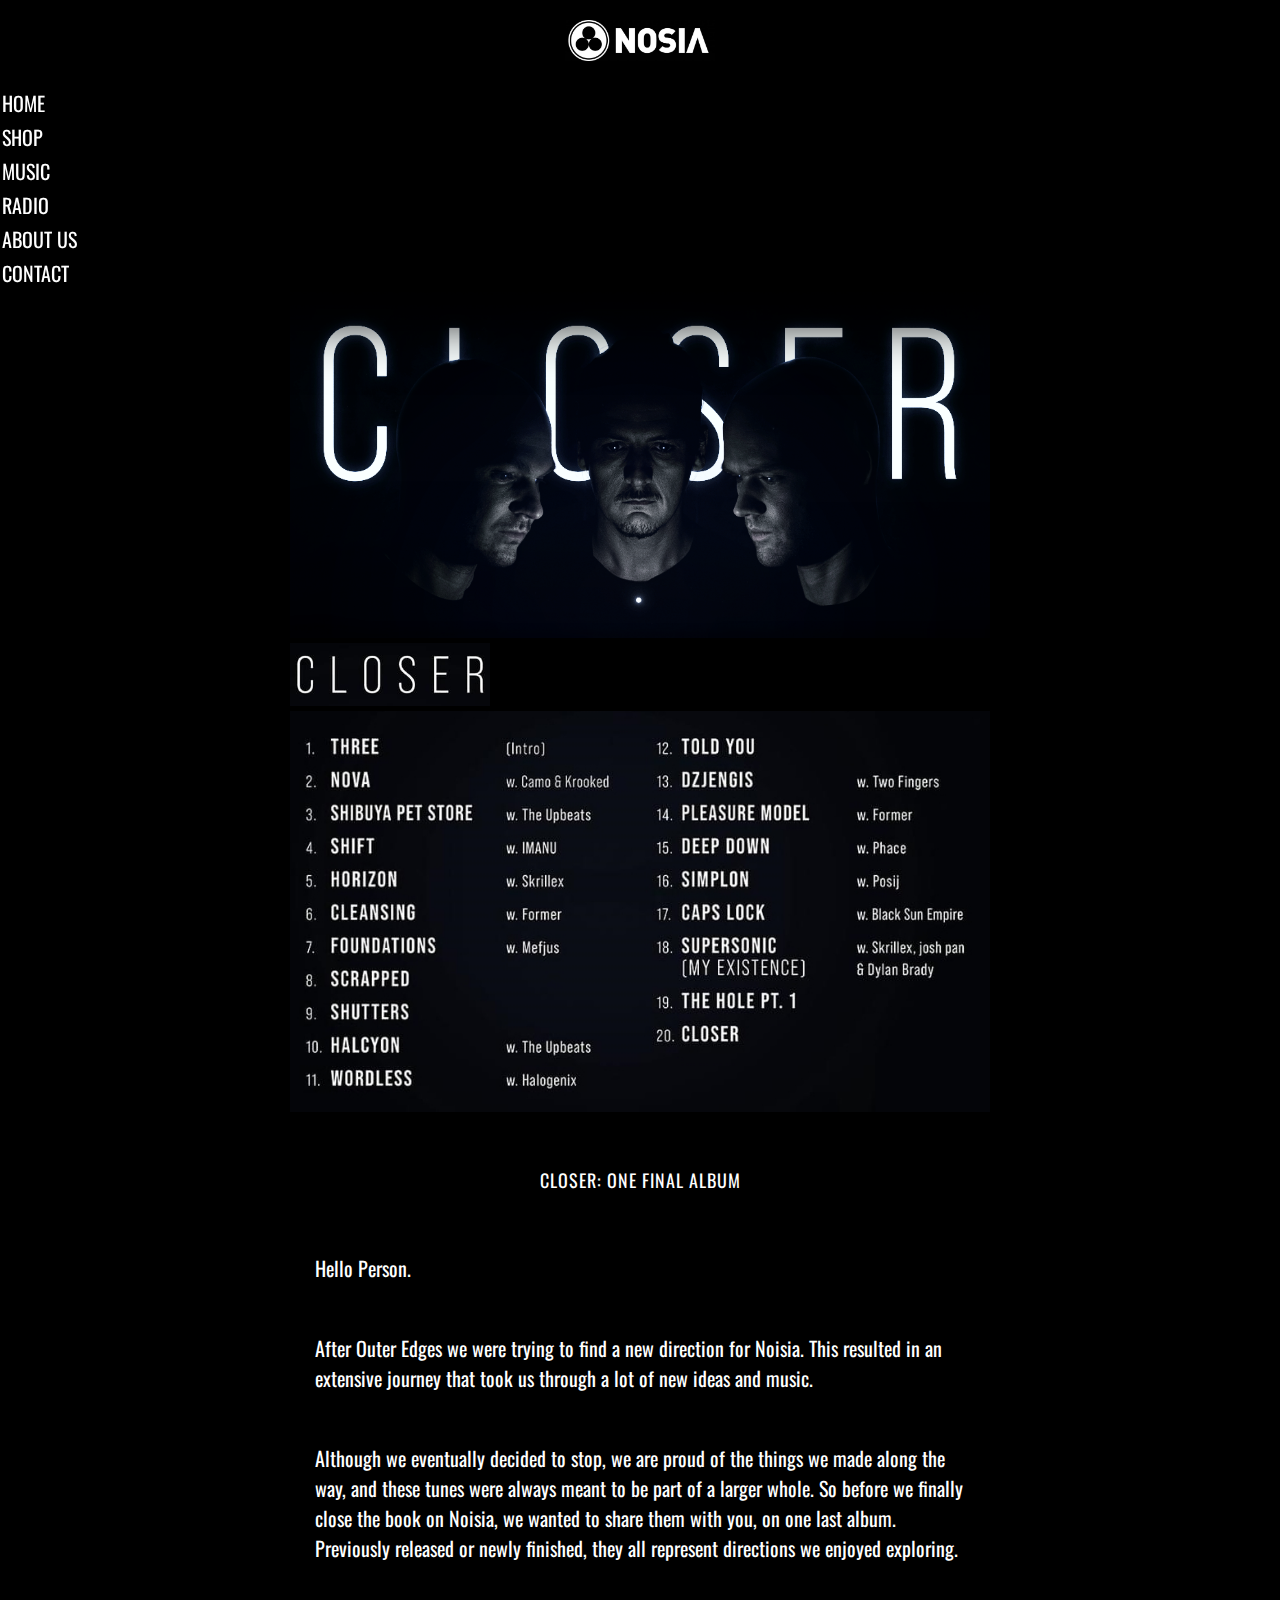
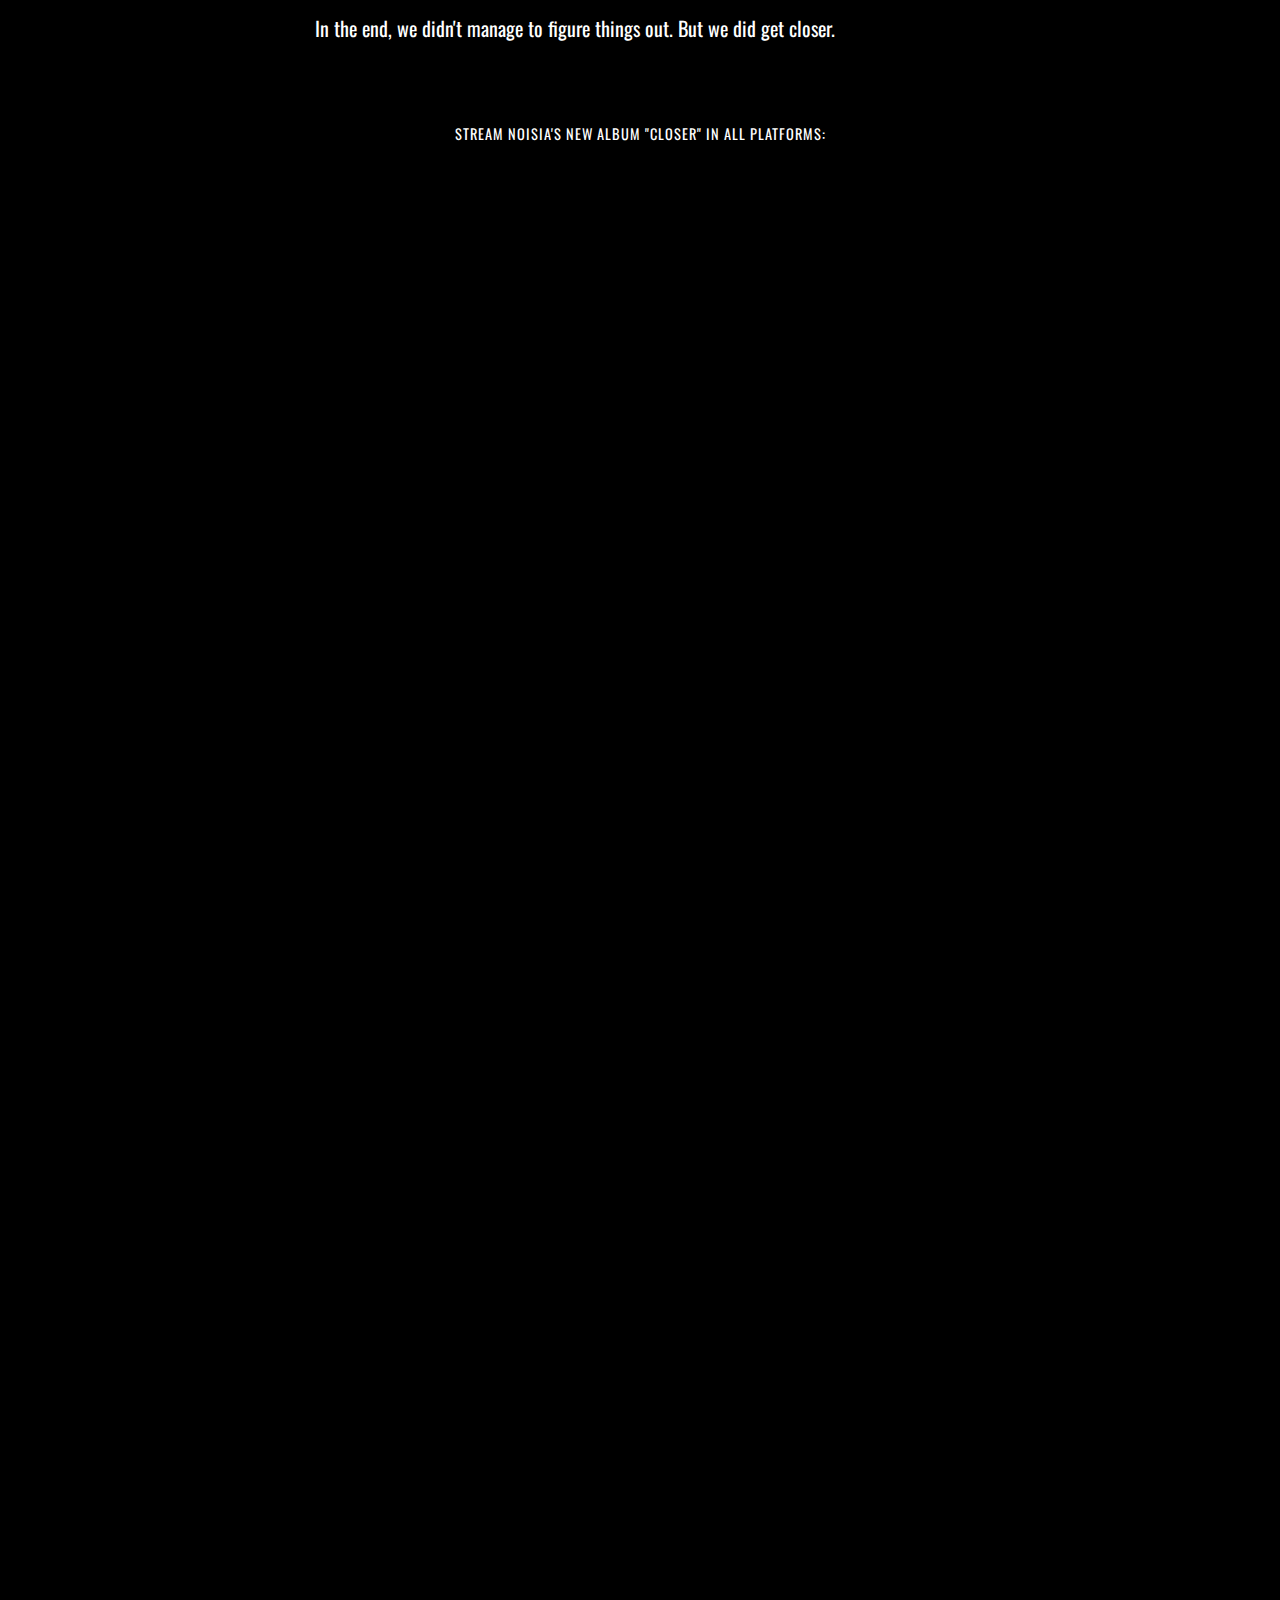
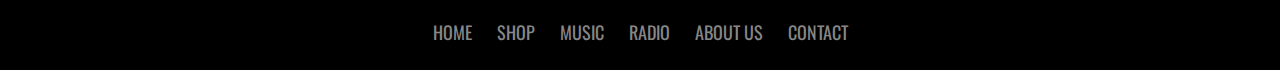
<file: index.html>
<!DOCTYPE html>
<html lang="en">
<head>
    <meta charset="UTF-8">
    <meta http-equiv="X-UA-Compatible" content="IE=edge">
    <meta name="viewport" content="width=device-width, initial-scale=1.0">
    
    <meta name="description" content="Noisia comprise Dutch producers Thijs, Nik and Martijn. Largely regarded as one of the most distinctive, powerful acts to emerge in bass music">
    <meta name="keywords" content="Noisia, music, drum and bass, dubstep, techno, edm, neurofunk, live tour, radio, music group">
    <title>Noisia - Home</title>

    <link rel="preconnect" href="https://fonts.googleapis.com">
    <link rel="preconnect" href="https://fonts.gstatic.com" crossorigin>
    <link href="https://fonts.googleapis.com/css2?family=Bebas+Neue&display=swap" rel="stylesheet">
    <link href="https://fonts.googleapis.com/css2?family=Bebas+Neue&family=Roboto:wght@300&display=swap" rel="stylesheet">
    <link href="https://fonts.googleapis.com/css2?family=Roboto+Condensed:wght@700&display=swap" rel="stylesheet">
    <link href="https://fonts.googleapis.com/css2?family=Oswald:wght@300&family=Roboto+Condensed:wght@700&display=swap" rel="stylesheet">
    <link rel="shortcut icon" href="./imagenes/" type="image/x-icon">

    <link href="https://unpkg.com/aos@2.3.1/dist/aos.css" rel="stylesheet">

    <!-- <script src="https://kit.fontawesome.com/7a61052e23.js" crossorigin="anonymous"></script> -->
    
    <!-- BOSSTRAP -->
    <!-- CSS only -->
    <link href="https://cdn.jsdelivr.net/npm/bootstrap@5.2.2/dist/css/bootstrap.min.css" rel="stylesheet" integrity="sha384-Zenh87qX5JnK2Jl0vWa8Ck2rdkQ2Bzep5IDxbcnCeuOxjzrPF/et3URy9Bv1WTRi" crossorigin="anonymous">
    <!-- JavaScript Bundle with Popper -->
    <script src="https://cdn.jsdelivr.net/npm/bootstrap@5.2.2/dist/js/bootstrap.bundle.min.js" integrity="sha384-OERcA2EqjJCMA+/3y+gxIOqMEjwtxJY7qPCqsdltbNJuaOe923+mo//f6V8Qbsw3" crossorigin="anonymous"></script>
    <!-- CSS --> 
    <link rel="stylesheet" href=".//css/estilos.css">
</head>

<body id="body-grid">   
<header class="sticky"> 

    <nav> 
            <div class="center"> <a href="./index.html"><img class="nav-logo" src="./imagenes/NOSIA-1024x278.jpg" alt="noisia logo"></a></div>
            <div class="nav-bar d-flex justify-content-center">
                
                <ul>
                    <div class="container">
                        <div class="row">
                    <div class="col-4 col-md-2"><li class="header-li"><a class="nav-section text-center" href="./index.html">HOME</a></li></div>
                    <div class="col-4 col-md-2"><li class="header-li"><a class="nav-section text-center" href="https://store.visionrecordings.nl" target="_blank" >SHOP</a></li></div> 
                    <div class="col-4 col-md-2"><li class="header-li"><a class="nav-section text-center" href="./pages/music.html">MUSIC</a></li></div>
                    <div class="col-4 col-md-2"><li class="header-li"><a class="nav-section text-center" href="./pages/radio.html">RADIO</a></li></div>
                    <div class="col-4 col-md-2"><li class="header-li"><a class="nav-section text-center" href="./pages/aboutus.html">ABOUT US</a></li></div> 
                    <div class="col-4 col-md-2"><li class="header-li"><a class="nav-section text-center" href="./pages/contact.html">CONTACT</a></li></div>
                </div>
            </div>
                </ul>
            </div>
    </nav>

</header>

    <main>
        <section>
            <article>
                <div class="main">
                    <div class="d-flex justify-content-center"> 
                        <div data-aos="zoom-in">  
                            <img class="main-img " src="./imagenes/noisia_closer_album.png" alt="noisia we album Closer">
                        </div>
                    </div>
                    <div data-aos="fade-right">
                        <div class="d-flex justify-content-center">
                            <img class="closer" src="./imagenes/closer-album-logo.jpg" alt="Closer logo">
                        </div>
                    </div>
                    <div data-aos="fade-left">
                        <div class="d-flex justify-content-center">
                            <img class="main-img-tracklist " src="./imagenes/noisia-closer-tracklist.jpg" alt="noisia closer album tracklist">
                        </div>
                    </div>
                </div>
            </article>
        </section>
    </main>


    <section> 
        <article class="main-text-article">
            <div class="main-text">
                <h1 class="subtitle d-flex justify-content-center">
                    CLOSER: ONE FINAL ALBUM
                </h1>
                <p class="info-text d-flex justify-content-center">
                    Hello Person.
                </p>
                <p class="info-text">
                    After Outer Edges we were trying to find a new direction for Noisia. This resulted in an extensive journey that took us through a lot of new ideas and music.
                </p>
                <p class="info-text">
                    Although we eventually decided to stop, we are proud of the things we made along the way, and these tunes were always meant to be part of a larger whole. So before we finally close the book on Noisia, we wanted to share them with you, on one last album. Previously released or newly finished, they all represent directions we enjoyed exploring.
                </p>
                <p class="info-text d-flex justify-content-center">
                    In the end, we didn't manage to figure things out. But we did get closer.
                </p>
            </div>
        </article>
    </section>

    <section>
        <article class="article">
            <div class="d-flex justify-content-center">
                <h2 class="subtitle">STREAM NOISIA'S NEW ALBUM "CLOSER" <p class="platforms dnone"> IN ALL PLATFORMS: </p></h2>
            </div>


            <div class="container">
                <div class="row main-iframes">
                    <div class="iframe-youtube d-flex justify-content-center col">
                        <iframe width="300px" height="300px" src="https://www.youtube.com/embed/89Wc6xzCLTA" title="YouTube video player" frameborder="0" allow="accelerometer; autoplay; clipboard-write; encrypted-media; gyroscope; picture-in-picture" allowfullscreen></iframe>
                    </div>
                    <div class="iframe-spotify d-flex justify-content-center col">
                        <iframe style="border-radius:12px" src="https://open.spotify.com/embed/album/4OoqrSbmdPHjdr3GAKGZaQ?utm_source=generator&theme=0" width="300px" height="300px" frameBorder="0" allowfullscreen="" allow="autoplay; clipboard-write; encrypted-media; fullscreen; picture-in-picture" loading="lazy"></iframe>
                    </div>
                    <div class="iframe-soundcloud d-flex justify-content-center col">
                        <iframe width="300px" height="300px" scrolling="no" frameborder="no" allow="autoplay" src="https://w.soundcloud.com/player/?url=https%3A//api.soundcloud.com/playlists/1437136921&color=%23161c24&auto_play=false&hide_related=false&show_comments=true&show_user=true&show_reposts=false&show_teaser=true"></iframe><div style="font-size: 10px; color: #cccccc;line-break: anywhere;word-break: normal;overflow: hidden;white-space: nowrap;text-overflow: ellipsis; font-family: Interstate,Lucida Grande,Lucida Sans Unicode,Lucida Sans,Garuda,Verdana,Tahoma,sans-serif;font-weight: 100;"></div>
                    </div>
                    <div class="iframe-apple d-flex justify-content-center col">
                        <iframe allow="autoplay *; encrypted-media *; fullscreen *; clipboard-write" frameborder="0" height="300px" style="width:300px;max-width:660px;overflow:hidden;background:transparent;" sandbox="allow-forms allow-popups allow-same-origin allow-scripts allow-storage-access-by-user-activation allow-top-navigation-by-user-activation" src="https://embed.music.apple.com/us/album/closer/1623187594"></iframe>
                    </div>
                </div>
            </div>
        </article>
    </section>

    <footer class="footer">
        <nav>
            <ul class="footer-grid">
                <li><a class="footer__style" href="../index.html">HOME</a></li>
                <li><a class="footer__style" href="https://store.visionrecordings.nl" target="_blank" >SHOP</a>
                <li><a class="footer__style" href="./pages/music.html">MUSIC</a></li>
                <li><a class="footer__style" href="./pages/radio.html">RADIO</a></li>
                <li><a class="footer__style" href="./pages/about_us.html">ABOUT US</a></li>     
                <li><a class="footer__style" href="./pages/contact.html">CONTACT</a></li>
            </ul>
        </nav>
    </footer>

    <script src="https://unpkg.com/aos@2.3.1/dist/aos.js"></script>
    <script>
        AOS.init();
    </script>
</body>
</html>
</file>
<file: css/estilos.css>
* {
  margin: 0%;
  padding: 0%;
  box-sizing: border-box;
}

body {
  background-color: black;
  font-family: "Oswald", sans-serif;
  color: white;
}

#body-grid {
  display: grid;
  grid-template-columns: 1fr;
  grid-template-rows: auto auto auto auto;
}

.center {
  display: flex;
  justify-content: center;
}

.black {
  color: rgba(0, 0, 0, 0.66);
}

.nav-logo {
  width: 150px;
  margin: 20px;
}

.nav-bar {
  display: flex;
  flex-direction: row;
}
.nav-bar .nav-section {
  color: white;
  font-size: 20px;
  text-decoration: none;
  font-weight: normal;
}
.nav-bar li {
  margin: 2px;
  display: inline-block;
}
.nav-bar li a:hover {
  color: rgb(81, 83, 160);
}

/* SECCION INDEX MAIN MOBILE*/
.main {
  display: grid;
  grid-template-columns: auto;
  grid-template-rows: auto auto;
  justify-content: center;
}

.main-img {
  width: 300px;
}

.closer {
  width: 200px;
  justify-self: center;
}

.main-img-tracklist {
  width: 300px;
  display: none;
}

.subtitle {
  font-weight: normal;
  margin: 35px;
  text-align: center;
}

.info-text {
  font-size: 20px;
  margin: 25px;
}

.main-iframes .iframe-spotify, .main-iframes .iframe-apple, .main-iframes .iframe-soundcloud, .main-iframes .iframe-youtube {
  display: flex;
  margin-top: 50px;
  margin-bottom: 50px;
}
/* SECCION MUSICA MOBILE */
.title-discography {
  margin: 60px 0px 30px 0px;
}

/*Card */
.card {
  width: 250px;
  height: 250px;
  margin: 80px 0px 80px 0px;
  background: #000000;
  position: relative;
  box-shadow: 0px 2px 5px rgba(35, 35, 35, 0.3);
  transition: box-shadow 0.3s ease-in-out;
}

.card-info {
  position: absolute;
  bottom: 0;
  width: 100%;
  padding: 1rem;
  text-align: center;
  background-color: black;
}

/*Image*/
.card-img {
  height: 100%;
  width: 100%;
  position: absolute;
  transition: transform 0.3s ease-in-out;
  z-index: 2;
}

.closer {
  background-image: url(../imagenes/cards/closer-card.jpg);
  background-size: cover;
  background-repeat: no-repeat;
}

.outer-edges {
  background-image: url(../imagenes/cards/outer-edges.jpg);
  background-size: cover;
  background-repeat: no-repeat;
}

.split-the-atom {
  background-image: url(../imagenes/cards/R-2222640-1659474983-9750.jpg);
  background-size: cover;
  background-repeat: no-repeat;
}

.i-am-legion {
  background-image: url(../imagenes/cards/i-am-legion.jpg);
  background-size: cover;
  background-repeat: no-repeat;
}

.the-resonance-iv {
  background-image: url(../imagenes/cards/the-resonance-4.jpg);
  background-size: cover;
  background-repeat: no-repeat;
}

.the-resonance-iii {
  background-image: url(../imagenes/cards/the-resonance-3.jpg);
  background-size: cover;
  background-repeat: no-repeat;
}

.the-resonance-ii {
  background-image: url(../imagenes/cards/the-resonance-2.jpg);
  background-size: cover;
  background-repeat: no-repeat;
}

.the-resonance-i {
  background-image: url(../imagenes/cards/the-resonance-1.jpg);
  background-size: cover;
  background-repeat: no-repeat;
}

.outer-edges-noisia-remixes {
  background-image: url(../imagenes/cards/outer-edges-noisia-remixes.jpg);
  background-size: cover;
  background-repeat: no-repeat;
}

.outer-edges-remixes {
  background-image: url(../imagenes/cards/outer-edges-remixes.jpg);
  background-size: cover;
  background-repeat: no-repeat;
}

.dead-limit {
  background-image: url(../imagenes/cards/dead-limit.jpg);
  background-size: cover;
  background-repeat: no-repeat;
}

.purpose {
  background-image: url(../imagenes/cards/purpose.jpg);
  background-size: cover;
  background-repeat: no-repeat;
}

/*Buttons*/
.social-media {
  position: absolute;
  bottom: 0;
  display: flex;
  justify-content: space-between;
  width: 100%;
  padding: 0 1rem;
  transform: translateY(-200%);
  z-index: 2;
  background: none;
}

.social-media li {
  background: none;
  padding: 10px 12px;
  border-radius: 50%;
  cursor: pointer;
  opacity: 0;
  transition: all 0.3s ease-in;
}

.social-media a {
  font-size: 25px;
  color: white;
}

.card a {
  filter: brightness(100%) !important;
}

.icon {
  font-size: 25px;
}

/*Text*/
.title {
  font-size: 1.5em;
  font-weight: 500;
}

.subtitle {
  letter-spacing: 1px;
  font-size: 0.9em;
}

ul {
  list-style: none;
}

svg {
  --size: 25px;
  width: var(--size);
  height: var(--size);
  fill: #252525;
}

/* Hover */
.social-media a:hover {
  color: rgb(110, 110, 110);
}

.card-img li {
  transition: all 0.8s ease;
}

.card-img:hover {
  transition: all 0.8s ease;
  filter: brightness(30%);
}

.social-media:hover .card-img {
  transition: all 0.8s ease;
  filter: brightness(30%);
}

.card:hover {
  box-shadow: 1px 2px 10px rgba(35, 35, 35, 0.5);
}

.card:hover .card-img {
  transform: translateY(-30%);
}

.card:hover .social-media li {
  transform: translateY(-5%);
  opacity: 1;
}

.card:hover .social-media li:nth-child(1) {
  transition-delay: 0s;
}

.card:hover .social-media li:nth-child(2) {
  transition-delay: 0.1s;
}

.card:hover .social-media li:nth-child(3) {
  transition-delay: 0.2s;
}

/* SECCION RADIO MOBILE */
.radio-vid {
  margin-top: 30px;
}

.radio-div {
  width: 295px;
}

.vision-update {
  font-size: 17px;
}

.vision-iframe {
  width: 300px;
  height: 300px;
}

.radio-img {
  width: 300px;
  height: 300px;
}

/* SECCION ABOUT US MOBILE */
.biography {
  margin: 40px 40px 0px 40px;
}

.biography p {
  font-family: "Roboto", sans-serif;
  font-size: 16px;
}

@media (min-width: 768px) {
  .sticky {
    position: sticky;
    top: 0%;
    z-index: 3;
    top: 0px;
    width: 100%;
    background-color: rgb(0, 0, 0);
    box-shadow: 0px 0px 50px 30px rgb(0, 0, 0);
  }
  .ul-grid .nav-section {
    font-size: 25px;
  }
  .header-li {
    width: 100px;
    padding: 0px;
    margin-right: 0px;
  }
  /* main desktop */
  .main-img {
    width: 700px;
  }
  .main-img-tracklist {
    width: 700px;
    display: block;
  }
  .main-text-article {
    display: flex;
    justify-content: center;
  }
  .main-text-article .main-text {
    width: 700px;
    display: flex;
    flex-direction: column;
    justify-content: center;
    font-size: 20px;
    margin: 20px;
  }
  ul {
    padding-left: 0px;
  }
  .platforms {
    display: inline-block;
  }
  .cards-grid {
    display: flex;
    flex-wrap: wrap;
    justify-content: center;
    align-content: center;
  }
  .card {
    width: 250px;
    height: 250px;
    margin: 68px;
    background: #000000;
    position: relative;
    box-shadow: 0px 2px 5px rgba(35, 35, 35, 0.3);
    transition: box-shadow 0.3s ease-in-out;
  }
  /* seccion radio desktop */
  .radio-img {
    width: 500px;
    height: auto;
  }
  .radio-div {
    width: 600px;
  }
  .update-title-div {
    width: 1000px;
  }
  .vision-update {
    font-size: 25px;
  }
  .update {
    font-family: "Roboto", sans-serif;
    font-size: 23px;
    font-weight: 100;
    margin-top: 40px;
    width: 600px;
  }
  .vision-iframe {
    width: 600px;
    height: 500px;
    margin-top: 50px;
    margin-bottom: 40px;
  }
  .vision {
    width: 30%;
  }
  /* botones radio */
  .wrapper {
    display: inline-flex;
    list-style: none;
    height: 120px;
    width: 100%;
    padding-top: 40px;
    padding-left: 0;
    font-family: "Poppins", sans-serif;
    justify-content: center;
    margin-bottom: 50px;
  }
  .wrapper .icon {
    position: relative;
    background: #fff;
    border-radius: 50%;
    margin: 10px;
    width: 50px;
    height: 50px;
    font-size: 18px;
    display: flex;
    justify-content: center;
    align-items: center;
    flex-direction: column;
    box-shadow: 0 10px 10px rgba(0, 0, 0, 0.1);
    cursor: pointer;
    transition: all 0.2s cubic-bezier(0.68, -0.55, 0.265, 1.55);
  }
  .wrapper .tooltip {
    position: absolute;
    top: 0;
    font-size: 14px;
    background: #fff;
    color: #fff;
    padding: 5px 8px;
    border-radius: 5px;
    box-shadow: 0 10px 10px rgba(0, 0, 0, 0.1);
    opacity: 0;
    pointer-events: none;
    transition: all 0.3s cubic-bezier(0.68, -0.55, 0.265, 1.55);
  }
  .wrapper .tooltip:before {
    position: absolute;
    content: "";
    height: 8px;
    width: 8px;
    background: #fff;
    bottom: -3px;
    left: 50%;
    transform: translate(-50%) rotate(45deg);
    transition: all 0.3s cubic-bezier(0.68, -0.55, 0.265, 1.55);
  }
  .wrapper .icon:hover .tooltip {
    top: -45px;
    opacity: 1;
    visibility: visible;
    pointer-events: auto;
  }
  .wrapper .icon:hover span,
  .wrapper .icon:hover .tooltip {
    text-shadow: 0px -1px 0px rgba(0, 0, 0, 0.1);
  }
  .wrapper .spotify:hover,
  .wrapper .spotify:hover .tooltip,
  .wrapper .spotify:hover .tooltip::before {
    background: #1DB954;
    color: #fff;
  }
  .wrapper .twitter:hover,
  .wrapper .twitter:hover .tooltip,
  .wrapper .twitter:hover .tooltip::before {
    background: #ff7700;
    color: #fff;
  }
  .wrapper .youtube:hover,
  .wrapper .youtube:hover .tooltip,
  .wrapper .youtube:hover .tooltip::before {
    background: #FF0000;
    color: #fff;
  }
  /* seccion about us desktop */
  .carrousel-tamanio {
    margin-top: 10px;
    width: 700px;
    height: 500px;
  }
  .biography {
    margin: 40px;
    width: 700px;
  }
  .biography p {
    font-family: "Roboto", sans-serif;
    font-size: 22px;
  }
  /* seccion contact desktop */
  .div-formulario {
    width: 500px;
    margin-top: 60px;
    margin-bottom: 160px;
  }
  /* footer desktop */
  .footer-grid {
    text-align: center;
    margin-bottom: 15px;
    display: grid;
    grid-template-columns: auto auto auto auto auto auto;
    grid-auto-rows: auto;
    column-gap: 25px;
    justify-content: center;
  }
  .footer__style {
    font-size: 20px;
    color: rgba(255, 255, 255, 0.538);
  }
}
.footer {
  text-align: center;
  margin-top: 15px;
}
.footer .footer-grid {
  padding: 10px;
  list-style: none;
}
.footer .footer-grid .footer__style {
  text-decoration: none;
  font-size: 18px;
  color: rgba(255, 255, 255, 0.538);
}
.footer .footer-grid .footer__style:hover {
  color: rgb(81, 83, 160);
}

#footer__nav__ul {
  padding: 0px;
}

/*# sourceMappingURL=estilos.css.map */
</file>
